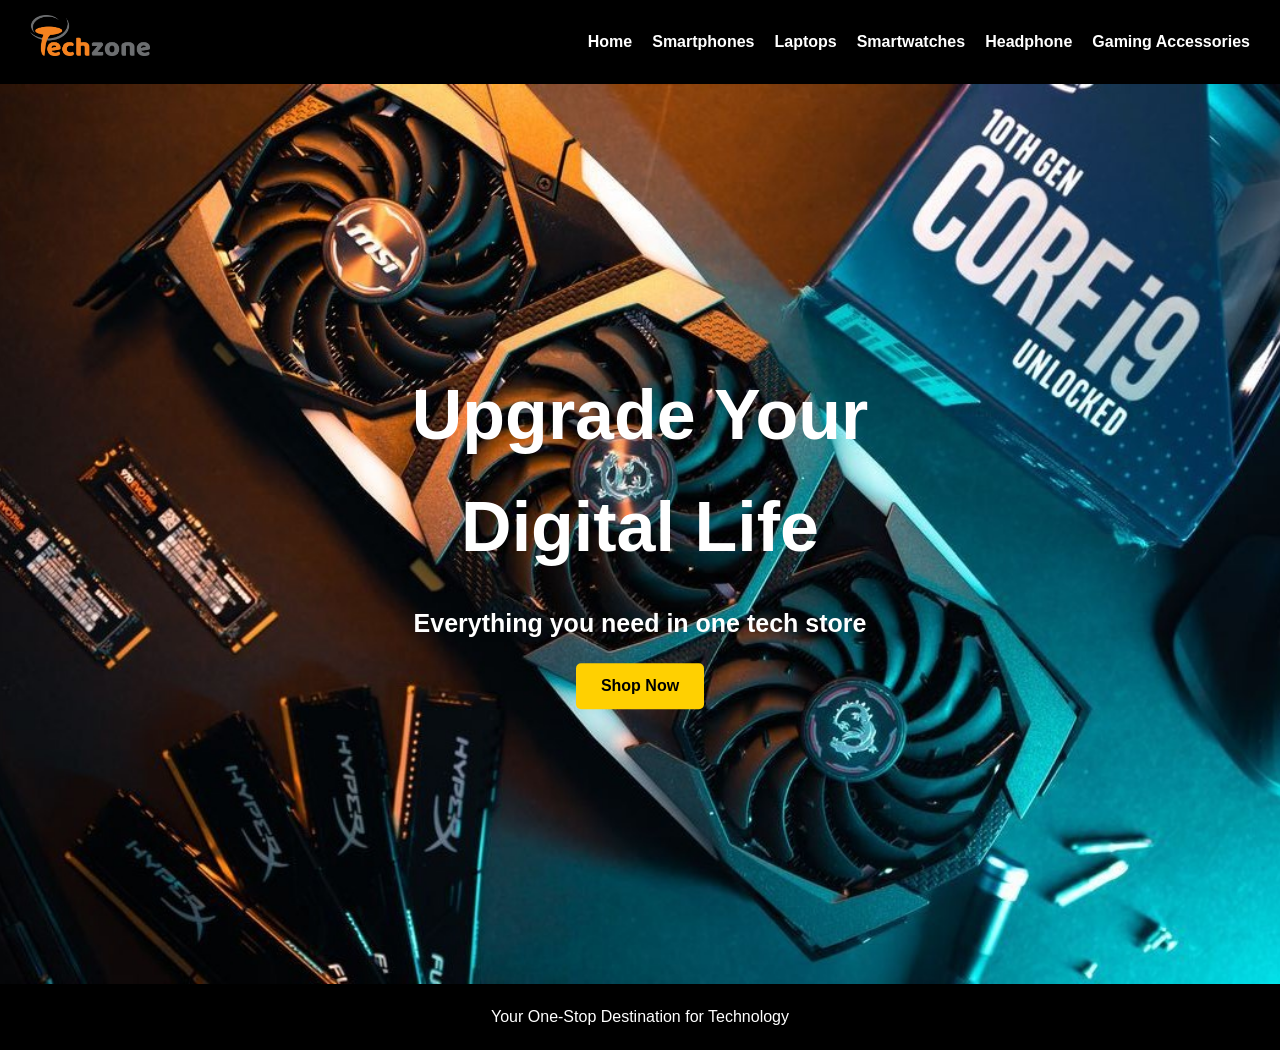
<file: index.html>
<!doctype html>
<html lang="en">
  <head>
    <meta charset="UTF-8" />
    <meta name="viewport" content="width=device-width, initial-scale=1.0" />
    <title>TechZone Gadget Store</title>
    <link rel="stylesheet" href="styles.css" />
  </head>
  <body>
    <header>
      <div class="logo">
        <img src="images/Techzone-logo.png" alt="logo">
      </div>
      <nav>
        <ul>
          <li><a href="index.html">Home</a></li>
          <li><a href="smartphones.html">Smartphones</a></li>
          <li><a href="laptops.html">Laptops</a></li>
          <li><a href="smartwatches.html">Smartwatches</a></li>
          <li><a href="headphone.html">Headphone</a></li>
          <li><a href="gamingaccessories.html">Gaming Accessories</a></li>
        </ul>
      </nav>
    </header>
    <section class="banner">
      <img src="images/home.jpg" alt="banner-img">
      <div class="banner-content">
        <h2>Upgrade Your Digital Life</h2>
        <p><b>Everything you need in one tech store</b></p>
        <a href="smartphones.html" class="btn">Shop Now</a>
      </div>
    </section>

    <main>
    </main>

    <footer>
      <p>Your One-Stop Destination for Technology</p>
    </footer>
  </body>
</html>
</file>
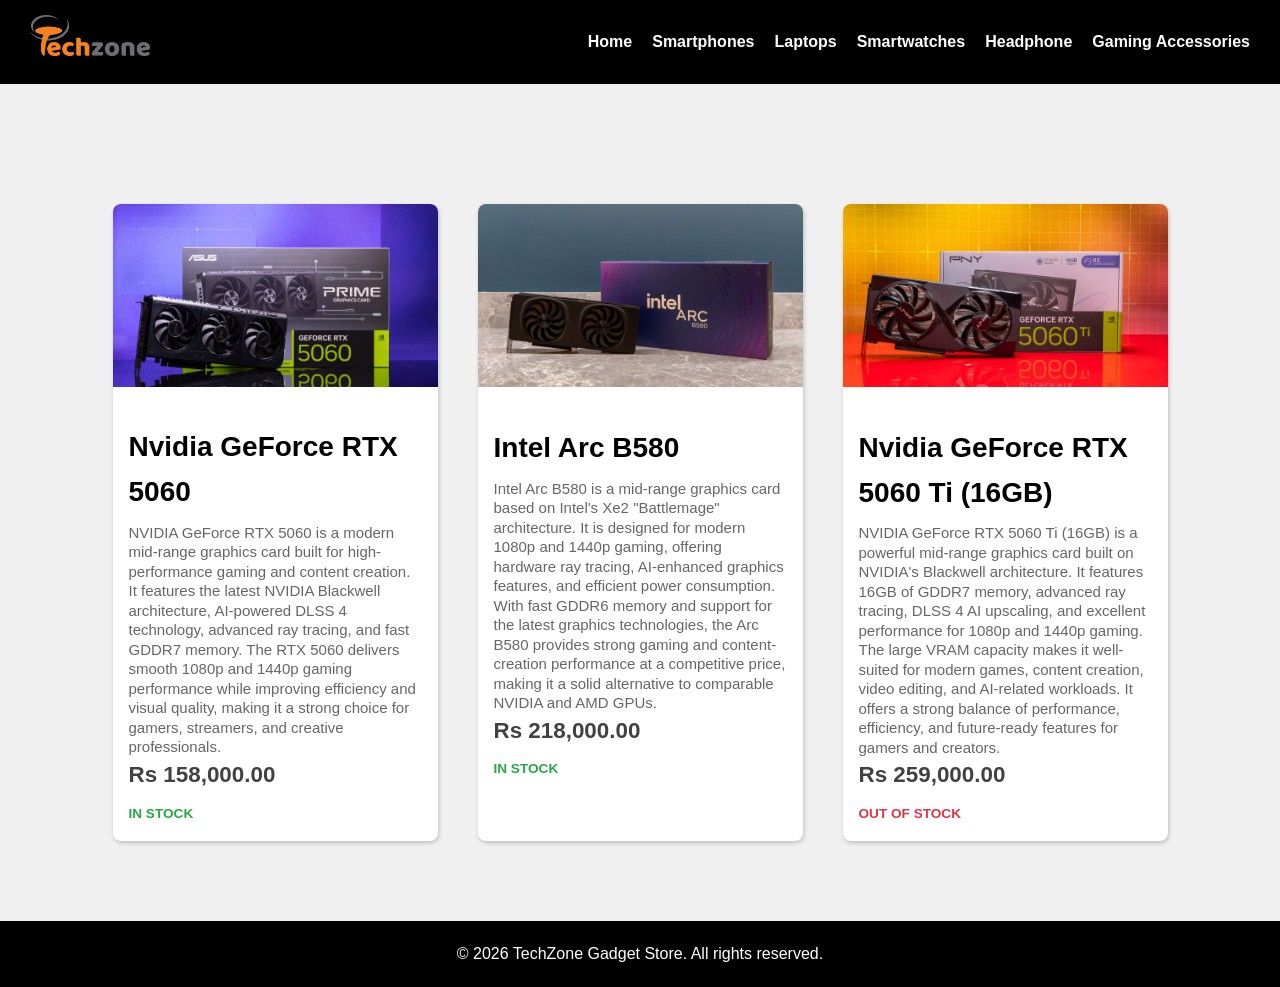
<file: gamingaccessories.html>
<!doctype html>
<html lang="en">
  <head>
    <meta charset="UTF-8" />
    <meta name="viewport" content="width=device-width, initial-scale=1.0" />
    <title>TechZone Gadget Store</title>
    <link rel="stylesheet" href="styles.css" />
  </head>
  <body>
    <header>
      <div class="logo">
        <img src="images/Techzone-logo.png" alt="logo">
      </div>
      <nav>
        <ul>
          <li><a href="index.html">Home</a></li>
          <li><a href="smartphones.html">Smartphones</a></li>
          <li><a href="laptops.html">Laptops</a></li>
          <li><a href="smartwatches.html">Smartwatches</a></li>
          <li><a href="headphone.html">Headphone</a></li>
          <li><a href="gamingaccessories.html">Gaming Accessories</a></li>
        </ul>
      </nav>
    </header>

    <main>
      <section id="gaming" class="category-section">
        <div class="card-container">

          <div class="card">
            <img src="images/vga.jpg" alt="Nvidia GeForce RTX 5060"/>
            <div class="card-content">
              <h3>Nvidia GeForce RTX 5060</h3>
              <p>NVIDIA GeForce RTX 5060 is a modern mid-range graphics card built for high-performance gaming and content creation. 
              It features the latest NVIDIA Blackwell architecture, AI-powered DLSS 4 technology, advanced ray tracing, and fast GDDR7 memory.
              The RTX 5060 delivers smooth 1080p and 1440p gaming performance while improving efficiency and visual quality, 
              making it a strong choice for gamers, streamers, and creative professionals.</p>
              <div class="price">Rs 158,000.00</div>
              <div class="availability in-stock">In Stock</div>
            </div>
          </div>

          <div class="card">
            <img src="images/vga2.jpg" alt="Intel Arc B580"/>
            <div class="card-content">
              <h3>Intel Arc B580</h3>
              <p>Intel Arc B580 is a mid-range graphics card based on Intel's Xe2 "Battlemage" architecture. 
              It is designed for modern 1080p and 1440p gaming, offering hardware ray tracing, AI-enhanced graphics features, 
              and efficient power consumption. With fast GDDR6 memory and support for the latest graphics technologies, 
              the Arc B580 provides strong gaming and content-creation 
              performance at a competitive price, making it a solid alternative to comparable NVIDIA and AMD GPUs.</p>
              <div class="price">Rs 218,000.00</div>
              <div class="availability in-stock">In Stock</div>
            </div>
          </div>

          <div class="card">
            <img src="images/vga3.jpg" alt="Nvidia GeForce RTX 5060 Ti"/>
            <div class="card-content">
              <h3>Nvidia GeForce RTX 5060 Ti (16GB)</h3>
              <p>NVIDIA GeForce RTX 5060 Ti (16GB) is a powerful mid-range graphics card built on NVIDIA's Blackwell architecture.
              It features 16GB of GDDR7 memory, advanced ray tracing, DLSS 4 AI upscaling, and excellent performance for 1080p and 1440p gaming.
              The large VRAM capacity makes it well-suited for modern games, content creation, video editing, and AI-related workloads.
              It offers a strong balance of performance, efficiency, and future-ready features for gamers and creators.</p>
              <div class="price">Rs 259,000.00</div>
              <div class="availability out-stock">Out of Stock</div>
            </div>
          </div>

        </div>
      </section>
    </main>

    <footer>
      <p>&copy; 2026 TechZone Gadget Store. All rights reserved.</p>
    </footer>
  </body>
</html>
</file>
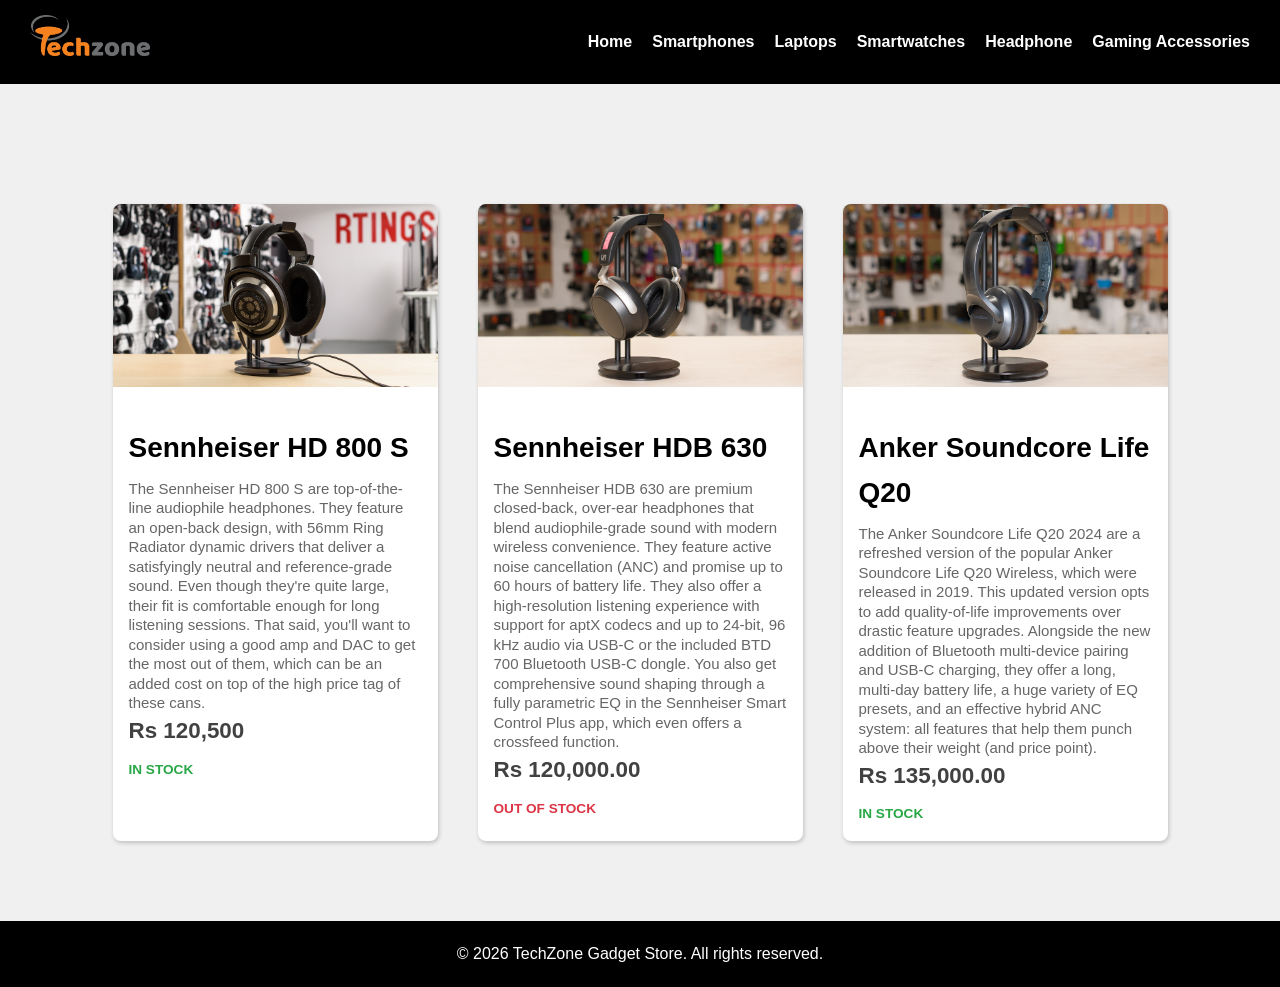
<file: headphone.html>
<!doctype html>
<html lang="en">
  <head>
    <meta charset="UTF-8" />
    <meta name="viewport" content="width=device-width, initial-scale=1.0" />
    <title>TechZone Gadget Store</title>
    <link rel="stylesheet" href="styles.css" />
  </head>
  <body>
    <header>
      <div class="logo">
        <img src="images/Techzone-logo.png" alt="logo">
      </div>
      <nav>
        <ul>
          <li><a href="index.html">Home</a></li>
          <li><a href="smartphones.html">Smartphones</a></li>
          <li><a href="laptops.html">Laptops</a></li>
          <li><a href="smartwatches.html">Smartwatches</a></li>
          <li><a href="headphone.html">Headphone</a></li>
          <li><a href="gamingaccessories.html">Gaming Accessories</a></li>
        </ul>
      </nav>
    </header>

    <main>
      <section id="audio" class="category-section">
        <div class="card-container">

          <div class="card">
            <img src="images/hedp1.jpg" alt="Sennheiser HD 800 S"/>
            <div class="card-content">
              <h3>Sennheiser HD 800 S</h3>
              <p>The Sennheiser HD 800 S are top-of-the-line audiophile headphones. 
              They feature an open-back design, with 56mm Ring Radiator dynamic drivers that deliver a satisfyingly
              neutral and reference-grade sound. Even though they're quite large, their fit is comfortable enough for 
              long listening sessions. That said, you'll want to consider using a good amp and DAC to get the most out of them,
              which can be an added cost on top of the high price tag of these cans.</p>
              <div class="price">Rs 120,500</div>
              <div class="availability in-stock">In Stock</div>
            </div>
          </div>

          <div class="card">
            <img src="images/hedp2.jpg" alt="Sennheiser HDB 630"/>
            <div class="card-content">
              <h3>Sennheiser HDB 630</h3>
              <p>The Sennheiser HDB 630 are premium closed-back, over-ear headphones that blend audiophile-grade sound
              with modern wireless convenience. They feature active noise cancellation (ANC) and promise up to 60 hours
              of battery life. They also offer a high-resolution listening experience with support for aptX codecs and up to
              24-bit, 96 kHz audio via USB-C or the included BTD 700 Bluetooth USB-C dongle. You also get comprehensive sound 
              shaping through a fully parametric EQ in the Sennheiser Smart Control Plus app, which even offers a crossfeed function.</p>
              <div class="price">Rs 120,000.00</div>
              <div class="availability out-stock">Out Of Stock</div>
            </div>
          </div>

          <div class="card">
            <img src="images/hedp3.jpg" alt="Anker Soundcore Life Q20"/>
            <div class="card-content">
              <h3>Anker Soundcore Life Q20</h3>
              <p>The Anker Soundcore Life Q20 2024 are a refreshed version of the popular Anker Soundcore Life Q20 Wireless,
              which were released in 2019. This updated version opts to add quality-of-life improvements over drastic feature 
              upgrades. Alongside the new addition of Bluetooth multi-device pairing and USB-C charging, they offer a long, 
              multi-day battery life, a huge variety of EQ presets, and an effective hybrid ANC system: all features that 
              help them punch above their weight (and price point).</p>
              <div class="price">Rs 135,000.00</div>
              <div class="availability in-stock">In Stock</div>
            </div>
          </div>

        </div>
      </section>
    </main>

    <footer>
      <p>&copy; 2026 TechZone Gadget Store. All rights reserved.</p>
    </footer>
  </body>
</html>
</file>
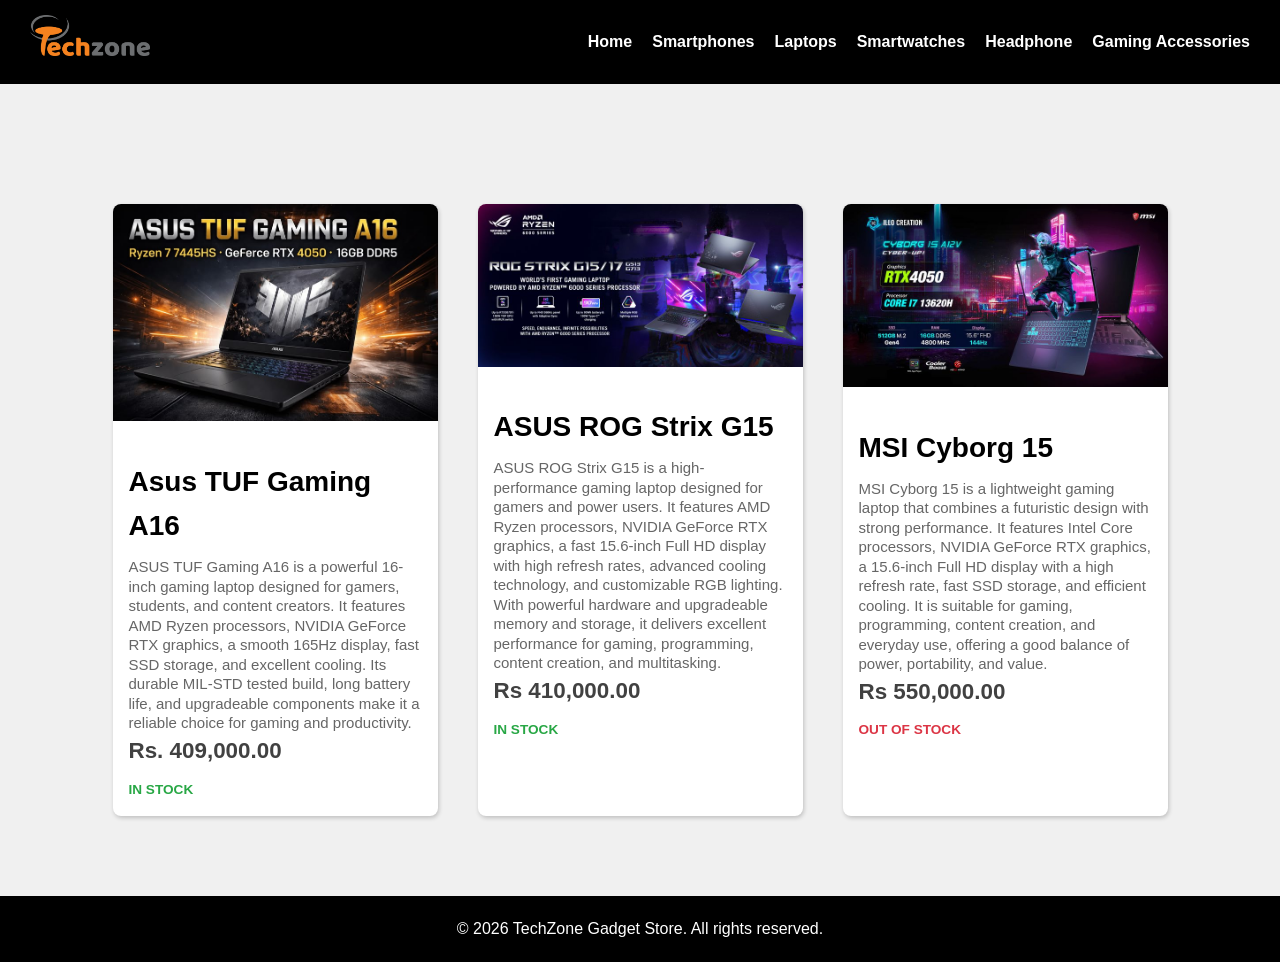
<file: laptops.html>
<!doctype html>
<html lang="en">
  <head>
    <meta charset="UTF-8" />
    <meta name="viewport" content="width=device-width, initial-scale=1.0" />
    <title>TechZone Gadget Store</title>
    <link rel="stylesheet" href="styles.css" />
  </head>
  <body>
    <header>
      <div class="logo">
        <img src="images/Techzone-logo.png" alt="logo">
      </div>
      <nav>
        <ul>
          <li><a href="index.html">Home</a></li>
          <li><a href="smartphones.html">Smartphones</a></li>
          <li><a href="laptops.html">Laptops</a></li>
          <li><a href="smartwatches.html">Smartwatches</a></li>
          <li><a href="headphone.html">Headphone</a></li>
          <li><a href="gamingaccessories.html">Gaming Accessories</a></li>
        </ul>
      </nav>
    </header>

    <main>
      <section id="laptops" class="category-section">
        <div class="card-container">
          <div class="card">
            <img src="images/tuf.jpg" alt="Asus TUF Gaming A16"/>
            <div class="card-content">
              <h3>Asus TUF Gaming A16</h3>
              <p>ASUS TUF Gaming A16 is a powerful 16-inch gaming laptop designed for gamers, 
              students, and content creators. It features AMD Ryzen processors, NVIDIA GeForce RTX graphics, 
              a smooth 165Hz display, fast SSD storage, and excellent cooling. Its durable MIL-STD tested build, long battery 
              life, and upgradeable components make it a reliable choice for gaming and productivity.</p>
              <div class="price">Rs. 409,000.00</div>
              <div class="availability in-stock">In Stock</div>
            </div>
          </div>

          <div class="card">
            <img src="images/G15.jpg" alt="ASUS ROG Strix G15"/>
            <div class="card-content">
              <h3>ASUS ROG Strix G15</h3>
              <p>ASUS ROG Strix G15 is a high-performance gaming laptop designed for
              gamers and power users. It features AMD Ryzen processors, NVIDIA GeForce RTX graphics,
              a fast 15.6-inch Full HD display with high refresh rates, advanced cooling technology, and customizable RGB lighting. 
              With powerful hardware and upgradeable memory and storage, it delivers excellent performance for gaming, programming, 
              content creation, and multitasking.</p>
              <div class="price">Rs 410,000.00</div>
              <div class="availability in-stock">In Stock</div>
            </div>
          </div>

          <div class="card">
            <img src="images/cyborg15.jpg" alt="MSI Cyborg 15"/>
            <div class="card-content">
              <h3>MSI Cyborg 15</h3>
              <p>MSI Cyborg 15 is a lightweight gaming laptop that combines a futuristic design with strong performance.
              It features Intel Core processors, NVIDIA GeForce RTX graphics, a 15.6-inch Full HD display with a high refresh rate, 
              fast SSD storage, and efficient cooling. It is suitable for gaming, programming, content creation, and everyday use, 
              offering a good balance of power, portability, and value.</p>
              <div class="price">Rs 550,000.00</div>
              <div class="availability out-stock">Out of Stock</div>
            </div>
          </div>

        </div>
      </section>
    </main>

    <footer>
      <p>&copy; 2026 TechZone Gadget Store. All rights reserved.</p>
    </footer>
  </body>
</html>
</file>
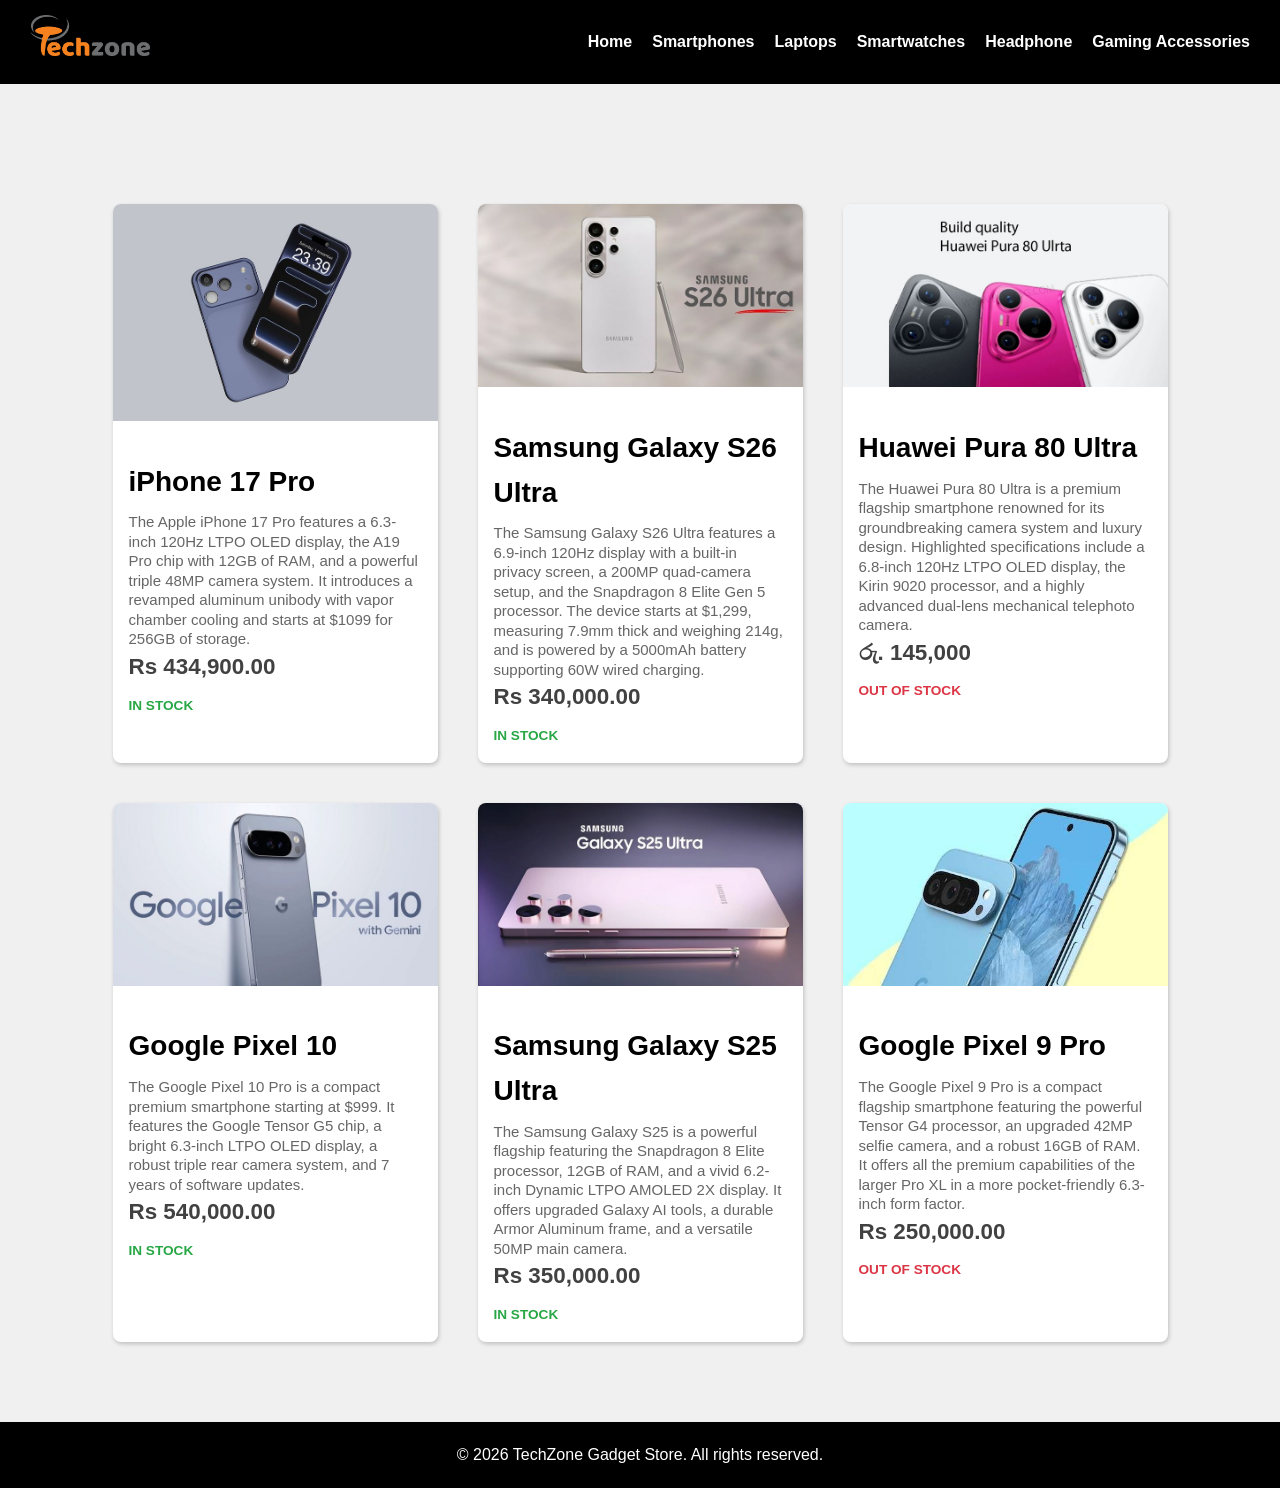
<file: smartphones.html>
<!doctype html>
<html lang="en">
  <head>
    <meta charset="UTF-8" />
    <meta name="viewport" content="width=device-width, initial-scale=1.0" />
    <title>TechZone Gadget Store</title>
    <link rel="stylesheet" href="styles.css" />
  </head>
  <body>
    <header>
      <div class="logo">
        <img src="images/Techzone-logo.png" alt="logo">
      </div>
      <nav>
        <ul>
          <li><a href="index.html">Home</a></li>
          <li><a href="smartphones.html">Smartphones</a></li>
          <li><a href="laptops.html">Laptops</a></li>
          <li><a href="smartwatches.html">Smartwatches</a></li>
          <li><a href="headphone.html">Headphone</a></li>
          <li><a href="gamingaccessories.html">Gaming Accessories</a></li>
        </ul>
      </nav>
    </header>

    <main>
      <section id="smartphone" class="category-section">
        <div class="card-container">

          <div class="card">
            <img src="images/iphone17pro.jpg" alt="iPhone 17 Pro"/>
            <div class="card-content">
              <h3>iPhone 17 Pro</h3>
              <p>The Apple iPhone 17 Pro features a 6.3-inch 120Hz LTPO OLED display, 
              the A19 Pro chip with 12GB of RAM, and a powerful triple 48MP camera system. 
              It introduces a revamped aluminum unibody with vapor chamber cooling and starts
              at $1099 for 256GB of storage.</p>
              <div class="price">Rs 434,900.00</div>
              <div class="availability in-stock">In Stock</div>
            </div>
          </div>

          <div class="card">
            <img src="images/s26ultra.jpg" alt="Samsung Galaxy S26 Ultra"/>
            <div class="card-content">
              <h3>Samsung Galaxy S26 Ultra</h3>
              <p>The Samsung Galaxy S26 Ultra features a 6.9-inch 120Hz display with a built-in privacy screen, 
              a 200MP quad-camera setup, and the Snapdragon 8 Elite Gen 5 processor. The device starts at
              $1,299, measuring 7.9mm thick and weighing 214g, and is powered by a 5000mAh battery supporting 
              60W wired charging.</p>
              <div class="price">Rs 340,000.00</div>
              <div class="availability in-stock">In Stock</div>
            </div>
          </div>

          <div class="card">
            <img src="images/huawei.jpg" alt="Huawei Pura 80 Ultra"/>
            <div class="card-content">
              <h3>Huawei Pura 80 Ultra</h3>
              <p>The Huawei Pura 80 Ultra is a premium flagship smartphone 
              renowned for its groundbreaking camera system and luxury design.
              Highlighted specifications include a 6.8-inch 120Hz LTPO OLED 
              display, the Kirin 9020 processor, and a highly advanced dual-lens 
              mechanical telephoto camera.</p>
              <div class="price">රු. 145,000</div>
              <div class="availability out-stock">Out Of Stock</div>
            </div>
          </div>

          <div class="card">
            <img src="images/google%20pixel.jpg" alt="Google Pixel 10"/>
            <div class="card-content">
              <h3>Google Pixel 10</h3>
              <p>The Google Pixel 10 Pro is a compact premium smartphone starting at $999.
              It features the Google Tensor G5 chip, a bright 6.3-inch LTPO OLED display, a robust triple rear camera
              system, and 7 years of software updates.</p>
              <div class="price">Rs 540,000.00</div>
              <div class="availability in-stock">In Stock</div>
            </div>
          </div>

          <div class="card">
            <img src="images/s25ultra.jpg" alt="Samsung Galaxy S25 Ultra"/>
            <div class="card-content">
              <h3>Samsung Galaxy S25 Ultra</h3>
              <p>The Samsung Galaxy S25 is a powerful flagship featuring the Snapdragon 8 Elite processor, 
              12GB of RAM, and a vivid 6.2-inch Dynamic LTPO AMOLED 2X display. It offers upgraded Galaxy AI tools, a
              durable Armor Aluminum frame, and a versatile 50MP main camera.</p>
              <div class="price">Rs 350,000.00</div>
              <div class="availability in-stock">In Stock</div>
            </div>
          </div>

          <div class="card">
            <img src="images/9pro.jpg" alt="Google Pixel 9 Pro"/>
            <div class="card-content">
              <h3>Google Pixel 9 Pro</h3>
              <p>The Google Pixel 9 Pro is a compact flagship smartphone featuring the powerful Tensor G4 
              processor, an upgraded 42MP selfie camera, and a robust 16GB of RAM. It offers all
              the premium capabilities of the larger Pro XL in a more pocket-friendly 6.3-inch form factor.</p>
              <div class="price">Rs 250,000.00</div>
              <div class="availability out-stock">Out Of Stock</div>
            </div>
          </div>

        </div>
      </section>
    </main>

    <footer>
      <p>&copy; 2026 TechZone Gadget Store. All rights reserved.</p>
    </footer>
  </body>
</html>
</file>
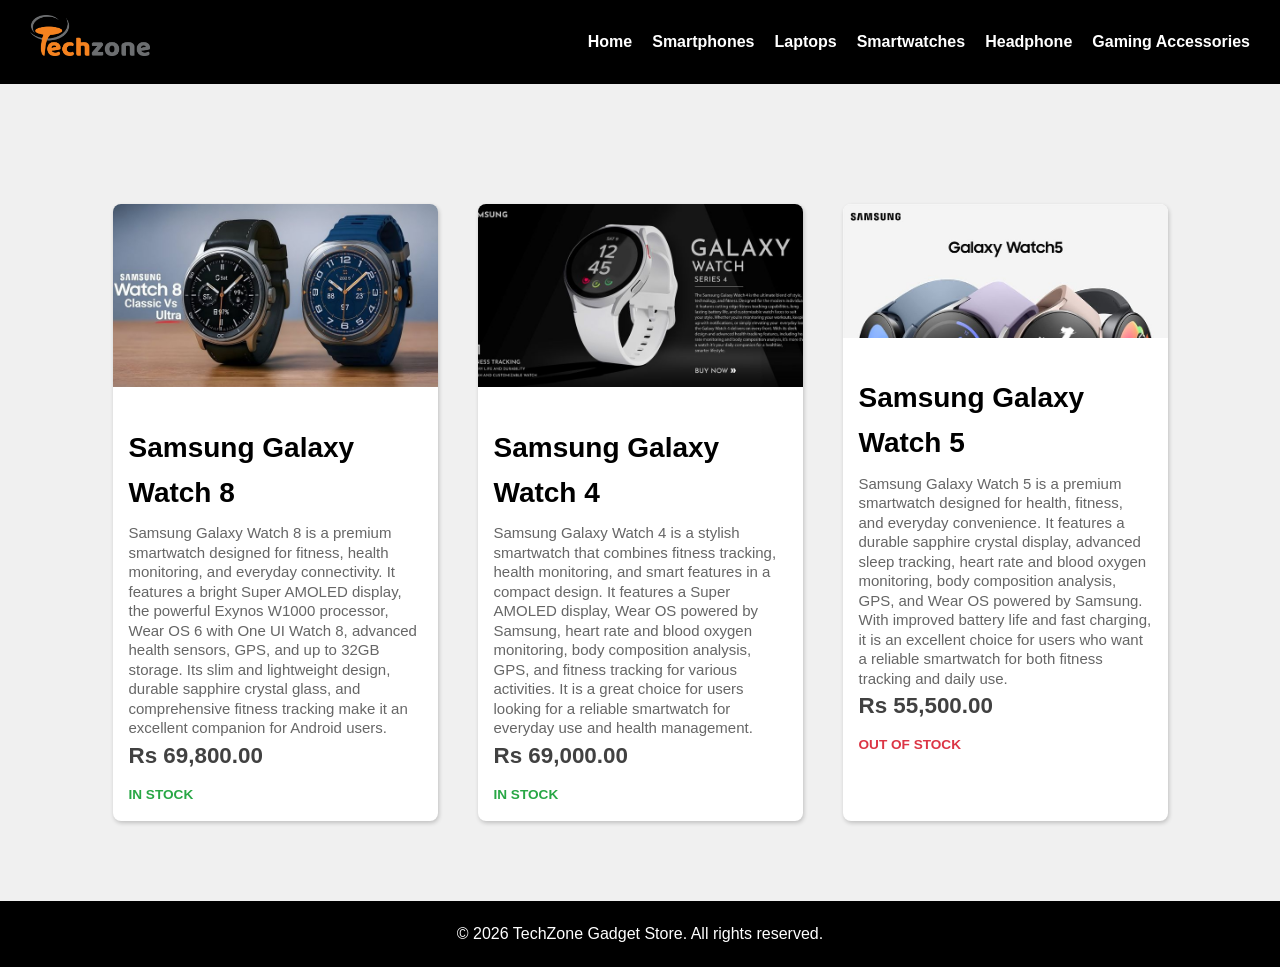
<file: smartwatches.html>
<!doctype html>
<html lang="en">
  <head>
    <meta charset="UTF-8" />
    <meta name="viewport" content="width=device-width, initial-scale=1.0" />
    <title>TechZone Gadget Store</title>
    <link rel="stylesheet" href="styles.css" />
  </head>
  <body>
    <header>
      <div class="logo">
        <img src="images/Techzone-logo.png" alt="logo">
      </div>
      <nav>
        <ul>
          <li><a href="index.html">Home</a></li>
          <li><a href="smartphones.html">Smartphones</a></li>
          <li><a href="laptops.html">Laptops</a></li>
          <li><a href="smartwatches.html">Smartwatches</a></li>
          <li><a href="headphone.html">Headphone</a></li>
          <li><a href="gamingaccessories.html">Gaming Accessories</a></li>
        </ul>
      </nav>
    </header>

    <main>
      <section id="wearables" class="category-section">
        <div class="card-container">

          <div class="card">
            <img src="images/watches8.jpg" alt="Samsung Galaxy Watch 8"/>
            <div class="card-content">
              <h3>Samsung Galaxy Watch 8</h3>
              <p>Samsung Galaxy Watch 8 is a premium smartwatch designed for fitness, health monitoring, and everyday connectivity.
              It features a bright Super AMOLED display, the powerful Exynos W1000 processor, Wear OS 6 with One UI Watch 8, 
              advanced health sensors, GPS, and up to 32GB storage. Its slim and lightweight design, durable sapphire crystal glass, 
              and comprehensive fitness tracking make it an excellent companion for Android users.</p>
              <div class="price">Rs 69,800.00</div>
              <div class="availability in-stock">In Stock</div>
            </div>
          </div>

          <div class="card">
            <img src="images/wats4.jpg" alt="Samsung Galaxy Watch 4"/>
            <div class="card-content">
              <h3>Samsung Galaxy Watch 4</h3>
              <p>Samsung Galaxy Watch 4 is a stylish smartwatch that combines fitness tracking, health monitoring, and smart 
              features in a compact design. It features a Super AMOLED display, Wear OS powered by Samsung, heart rate and blood oxygen monitoring, 
              body composition analysis, GPS, and fitness tracking for various activities.
              It is a great choice for users looking for a reliable smartwatch for everyday use and health management.</p>
              <div class="price">Rs 69,000.00</div>
              <div class="availability in-stock">In Stock</div>
            </div>
          </div>

          <div class="card">
            <img src="images/w5.jpg" alt="Samsung Galaxy Watch 5"/>
            <div class="card-content">
              <h3>Samsung Galaxy Watch 5</h3>
              <p>Samsung Galaxy Watch 5 is a premium smartwatch designed for health, fitness, and everyday convenience. 
              It features a durable sapphire crystal display, advanced sleep tracking, heart rate and blood oxygen monitoring, 
              body composition analysis, GPS, and Wear OS powered by Samsung. With improved battery life and fast charging, 
              it is an excellent choice for users who want a reliable smartwatch for both fitness tracking and daily use.</p>
              <div class="price">Rs 55,500.00</div>
              <div class="availability out-stock">Out Of Stock</div>
            </div>
          </div>

        </div>
      </section>
    </main>

    <footer>
      <p>&copy; 2026 TechZone Gadget Store. All rights reserved.</p>
    </footer>
  </body>
</html>
</file>
<file: styles.css>
* {
  margin: 0;
  padding: 0;
  box-sizing: border-box;
  font-family: sans-serif, "Segoe UI", Tahoma, Geneva, Verdana;
}

body {
  background-color: #f0f0f0;
  color: #333;
  line-height: 1.6;
  margin: 0;
  padding: 0;
}

header {
  background-color: rgb(0, 0, 0);
  color: rgb(255, 255, 255);
  padding: 15px 30px;
  display: flex;
  justify-content: space-between;
  align-items: center;
  position: sticky;
  top: 0;
  z-index: 1000;
}

.logo {
  font-size: 1.8rem;
  font-weight: bold;
  color: #ffffff;
}

.logo img {
  width: 120px;
  height: auto;
}

nav ul {
  list-style: none;
  display: flex;
  gap: 20px;
}

nav ul li a {
  color: rgb(255, 255, 255);
  text-decoration: none;
  font-weight: bold;
  transition: color 0.3s;
}

nav ul li a:hover {
  color: #928f8b;
}

/* ─── BANNER ─── */
.banner {
  position: relative;
  width: 100%;
  height: 100vh;
  overflow: hidden;
  margin: 0;
  padding: 0;
}

.banner img {
  width: 100%;
  height: 100vh;
  object-fit: cover;
  object-position: center;
  display: block;
}

.banner-content {
  position: absolute;
  top: 50%;
  left: 50%;
  transform: translate(-50%, -50%);
  color: white;
  z-index: 10;
  text-align: center;
}

.banner-content h2 {
  font-size: 70px;
  margin-bottom: 20px;
}

.banner-content p {
  font-size: 25px;
  margin-bottom: 20px;
}

.btn {
  display: inline-block;
  background-color: #ffd001;
  color: #000000;
  padding: 10px 25px;
  text-decoration: none;
  font-weight: bold;
  border-radius: 5px;
  transition: background-color 0.3s;
}

.btn:hover {
  background-color: #e6bb00;
}

/* ─── MAIN ─── */
main {
  max-width: 1200px;
  margin: 0 auto;
  padding: 0 20px;
}

.category-section {
  margin-bottom: 60px;
  padding-top: 80px;
  margin-top: -80px;
}

.category-section h2 {
  font-size: 2rem;
  color: #000000;
  margin-bottom: 25px;
  padding-bottom: 5px;
}

/* ─── CARDS ─── */
.card-container {
  display: flex;
  justify-content: center;
  flex-wrap: wrap;
  margin-top: 100px;
}

.card {
  width: 325px;
  background-color: #ffffff;
  border-radius: 8px;
  overflow: hidden;
  box-shadow: 1px 2px 4px rgba(0, 0, 0, 0.2);
  margin: 20px;
}

.card-content {
  padding: 16px;
}

.card img {
  width: 100%;
  height: auto;
  object-fit: cover;
  margin-bottom: 15px;
}

.card h3 {
  font-size: 28px;
  margin-bottom: 8px;
  color: #000000;
}

.card p {
  color: #666;
  font-size: 15px;
  line-height: 1.3;
}

.price {
  font-size: 1.4rem;
  font-weight: bold;
  color: #000000be;
  margin-bottom: 10px;
}

.availability {
  font-size: 0.85rem;
  font-weight: bold;
  text-transform: uppercase;
}

.in-stock {
  color: #28a745;
}

.out-stock {
  color: #dc3545;
}
footer {
  background: black;
  color: white;
  text-align: center;
  padding: 20px;
}
</file>
